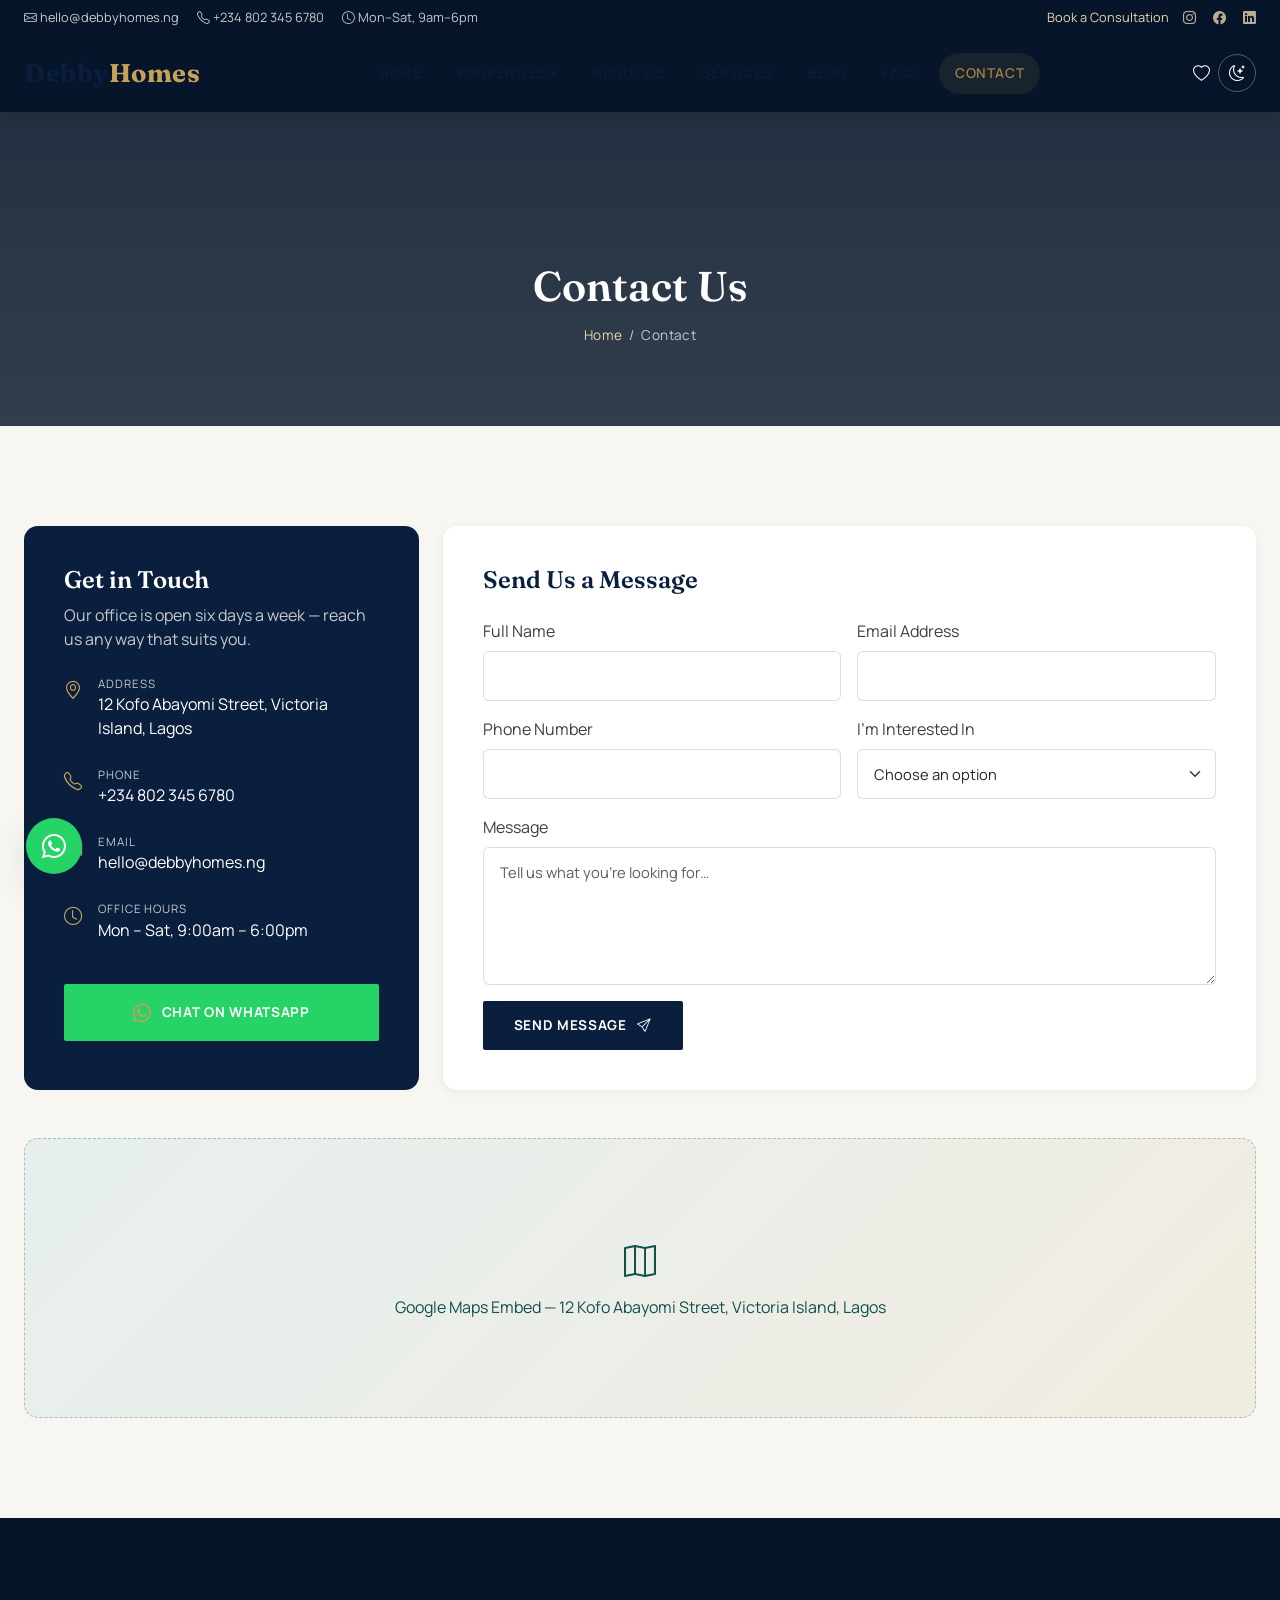
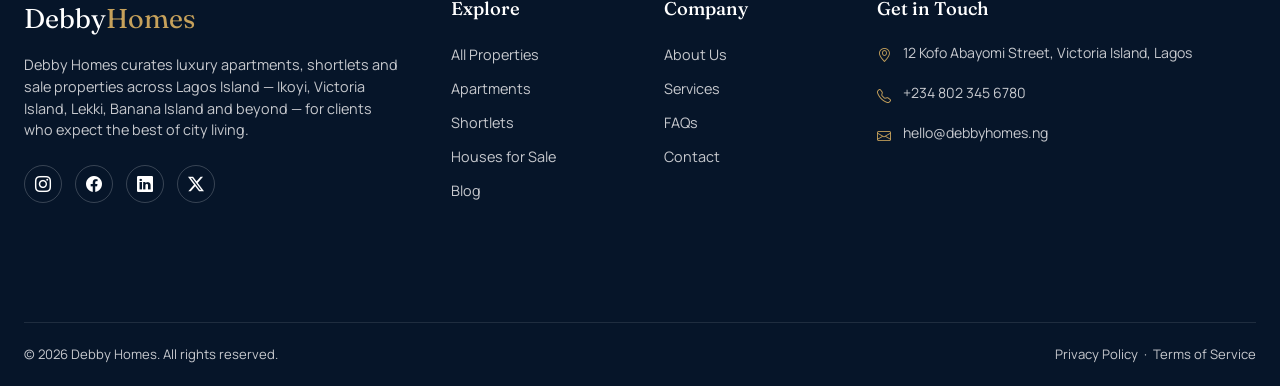
<file: contact.html>
<!DOCTYPE html>
<html lang="en">
<head>
<meta charset="UTF-8">
<meta name="viewport" content="width=device-width, initial-scale=1.0">
<title>Contact | Debby Homes — Luxury Real Estate on Lagos Island</title>
<meta name="description" content="Get in touch with Debby Homes — call, email, WhatsApp or send us a message.">
<meta name="theme-color" content="#0A1F3D">
<link rel="icon" href="data:image/svg+xml,<svg xmlns=%22http://www.w3.org/2000/svg%22 viewBox=%220 0 100 100%22><text y=%22.9em%22 font-size=%2290%22>🏛️</text></svg>">
<!-- Fonts -->
<link rel="preconnect" href="https://fonts.googleapis.com">
<link rel="preconnect" href="https://fonts.gstatic.com" crossorigin>
<link href="https://fonts.googleapis.com/css2?family=Fraunces:ital,wght@0,500;0,600;0,700;1,500&family=Manrope:wght@400;500;600;700;800&display=swap" rel="stylesheet">
<!-- Bootstrap 5 -->
<link href="https://cdn.jsdelivr.net/npm/bootstrap@5.3.3/dist/css/bootstrap.min.css" rel="stylesheet">
<!-- Icons -->
<link rel="stylesheet" href="https://cdn.jsdelivr.net/npm/bootstrap-icons@1.11.3/font/bootstrap-icons.css">
<!-- Site styles -->
<link rel="stylesheet" href="css/style.css">
</head>
<body class="inner-page">

<!-- Loading animation -->
<div id="loader">
  <div class="loader-mark">Debby<span>Homes</span></div>
  <div class="loader-bar"></div>
</div>

<!-- ===================== HEADER ===================== -->
<header>
  <div class="topbar d-none d-md-block">
    <div class="container-xl">
      <div class="topbar-links">
        <span><i class="bi bi-envelope"></i> hello@debbyhomes.ng</span>
        <span><i class="bi bi-telephone"></i> +234 802 345 6780</span>
        <span><i class="bi bi-clock"></i> Mon–Sat, 9am–6pm</span>
      </div>
      <div class="d-flex align-items-center">
        <a href="contact.html">Book a Consultation</a>
        <span class="topbar-social">
          <a href="#" aria-label="Instagram"><i class="bi bi-instagram"></i></a>
          <a href="#" aria-label="Facebook"><i class="bi bi-facebook"></i></a>
          <a href="#" aria-label="LinkedIn"><i class="bi bi-linkedin"></i></a>
        </span>
      </div>
    </div>
  </div>
  <div class="site-header">
    <nav class="navbar navbar-expand-lg">
      <div class="container-xl">
        <a class="navbar-brand" href="index.html">Debby<span>Homes</span></a>
        <button class="navbar-toggler" type="button" data-bs-toggle="collapse" data-bs-target="#mainNav" aria-controls="mainNav" aria-label="Toggle navigation">
          <i class="bi bi-list"></i>
        </button>
        <div class="collapse navbar-collapse" id="mainNav">
          <ul class="navbar-nav mx-auto align-items-lg-center gap-lg-1">
            <li class="nav-item"><a class="nav-link " href="index.html">Home</a></li>

            <li class="nav-item dropdown">
              <a class="nav-link dropdown-toggle " href="properties.html" role="button" data-bs-toggle="dropdown" aria-expanded="false">Properties</a>
              <ul class="dropdown-menu">
                <li><a class="dropdown-item" href="properties.html">All Properties</a></li>
<li><a class="dropdown-item" href="apartments.html">Apartments</a></li>
<li><a class="dropdown-item" href="shortlets.html">Shortlets</a></li>
<li><a class="dropdown-item" href="houses.html">Houses for Sale</a></li>
              </ul>
            </li>
<li class="nav-item"><a class="nav-link " href="about.html">About Us</a></li>
<li class="nav-item"><a class="nav-link " href="services.html">Services</a></li>
<li class="nav-item"><a class="nav-link " href="blog.html">Blog</a></li>
<li class="nav-item"><a class="nav-link " href="faq.html">FAQs</a></li>
<li class="nav-item"><a class="nav-link active" href="contact.html">Contact</a></li>
          </ul>
          <div class="d-flex align-items-center">
            <a href="properties.html?wishlist=1" class="nav-icon-btn" aria-label="View saved properties">
              <i class="bi bi-heart"></i>
              <span class="badge-count wishlist-badge" style="display:none;">0</span>
            </a>
            <button class="theme-toggle" aria-label="Toggle dark mode"><i class="bi bi-moon-stars"></i></button>
          </div>
        </div>
      </div>
    </nav>
  </div>
</header>

<section class="page-banner">
  <div class="container-xl">
    <h1>Contact Us</h1>
    <div class="breadcrumb-row"><a href="index.html">Home</a> &nbsp;/&nbsp; Contact</div>
  </div>
</section>

<section class="section">
  <div class="container-xl">
    <div class="row g-4">
      <div class="col-lg-4">
        <div class="contact-info-card reveal">
          <h4 style="color:#fff;">Get in Touch</h4>
          <p style="color:var(--gray-light)">Our office is open six days a week — reach us any way that suits you.</p>
          <ul class="list-unstyled mt-4">
            <li><i class="bi bi-geo-alt"></i><div><div class="lbl">Address</div><div>12 Kofo Abayomi Street, Victoria Island, Lagos</div></div></li>
            <li><i class="bi bi-telephone"></i><div><div class="lbl">Phone</div><div>+234 802 345 6780</div></div></li>
            <li><i class="bi bi-envelope"></i><div><div class="lbl">Email</div><div>hello@debbyhomes.ng</div></div></li>
            <li><i class="bi bi-clock"></i><div><div class="lbl">Office Hours</div><div>Mon – Sat, 9:00am – 6:00pm</div></div></li>
          </ul>
          <a href="https://wa.me/2348023456780" target="_blank" rel="noopener" class="btn btn-wa btn-block mt-3"><i class="bi bi-whatsapp"></i> Chat on WhatsApp</a>
        </div>
      </div>
      <div class="col-lg-8">
        <div class="form-floating-box reveal">
          <h4 class="mb-4">Send Us a Message</h4>
          <div id="contactSuccess" class="alert alert-success d-none" role="alert"><i class="bi bi-check-circle"></i> Thank you — your message has been received. A Debby Homes agent will respond shortly.</div>
          <form id="contactForm" class="row g-3 needs-validation" novalidate>
            <div class="col-md-6">
              <label class="form-label">Full Name</label>
              <input type="text" class="form-control" required>
              <div class="invalid-feedback">Please enter your name.</div>
            </div>
            <div class="col-md-6">
              <label class="form-label">Email Address</label>
              <input type="email" class="form-control" required>
              <div class="invalid-feedback">Please enter a valid email.</div>
            </div>
            <div class="col-md-6">
              <label class="form-label">Phone Number</label>
              <input type="tel" class="form-control" required>
              <div class="invalid-feedback">Please enter your phone number.</div>
            </div>
            <div class="col-md-6">
              <label class="form-label">I'm Interested In</label>
              <select class="form-select" required>
                <option value="" selected disabled>Choose an option</option>
                <option>Buying a Property</option>
                <option>Renting an Apartment</option>
                <option>Booking a Shortlet</option>
                <option>Property Management</option>
                <option>Selling My Property</option>
                <option>Other Enquiry</option>
              </select>
              <div class="invalid-feedback">Please select an option.</div>
            </div>
            <div class="col-12">
              <label class="form-label">Message</label>
              <textarea class="form-control" rows="5" required placeholder="Tell us what you're looking for…"></textarea>
              <div class="invalid-feedback">Please enter a message.</div>
            </div>
            <div class="col-12">
              <button type="submit" class="btn btn-navy">Send Message <i class="bi bi-send"></i></button>
            </div>
          </form>
        </div>
      </div>
    </div>

    <div class="mt-5 reveal">
      <div class="map-placeholder">
        <i class="bi bi-map" style="font-size:2rem"></i>
        <span>Google Maps Embed — 12 Kofo Abayomi Street, Victoria Island, Lagos</span>
      </div>
    </div>
  </div>
</section>

<!-- ===================== FOOTER ===================== -->
<footer class="site-footer">
  <div class="container-xl">
    <div class="row g-5 pb-5">
      <div class="col-lg-4">
        <div class="fbrand mb-3">Debby<span>Homes</span></div>
        <p>Debby Homes curates luxury apartments, shortlets and sale properties across Lagos Island — Ikoyi, Victoria Island, Lekki, Banana Island and beyond — for clients who expect the best of city living.</p>
        <div class="footer-social mt-4">
          <a href="#" aria-label="Instagram"><i class="bi bi-instagram"></i></a>
          <a href="#" aria-label="Facebook"><i class="bi bi-facebook"></i></a>
          <a href="#" aria-label="LinkedIn"><i class="bi bi-linkedin"></i></a>
          <a href="#" aria-label="X"><i class="bi bi-twitter-x"></i></a>
        </div>
      </div>
      <div class="col-lg-2 col-md-4 col-6">
        <h5>Explore</h5>
        <ul class="footer-links list-unstyled">
          <li><a href="properties.html">All Properties</a></li>
          <li><a href="apartments.html">Apartments</a></li>
          <li><a href="shortlets.html">Shortlets</a></li>
          <li><a href="houses.html">Houses for Sale</a></li>
          <li><a href="blog.html">Blog</a></li>
        </ul>
      </div>
      <div class="col-lg-2 col-md-4 col-6">
        <h5>Company</h5>
        <ul class="footer-links list-unstyled">
          <li><a href="about.html">About Us</a></li>
          <li><a href="services.html">Services</a></li>
          <li><a href="faq.html">FAQs</a></li>
          <li><a href="contact.html">Contact</a></li>
        </ul>
      </div>
      <div class="col-lg-4 col-md-4">
        <h5>Get in Touch</h5>
        <ul class="footer-contact list-unstyled">
          <li><i class="bi bi-geo-alt"></i> <span>12 Kofo Abayomi Street, Victoria Island, Lagos</span></li>
          <li><i class="bi bi-telephone"></i> <span>+234 802 345 6780</span></li>
          <li><i class="bi bi-envelope"></i> <span>hello@debbyhomes.ng</span></li>
        </ul>
      </div>
    </div>
    <div class="footer-bottom">
      <span>&copy; <span id="year"></span> Debby Homes. All rights reserved.</span>
      <span><a href="#">Privacy Policy</a> &nbsp;·&nbsp; <a href="#">Terms of Service</a></span>
    </div>
  </div>
</footer>

<a href="https://wa.me/2348023456780" class="whatsapp-float" target="_blank" rel="noopener" aria-label="Chat on WhatsApp"><i class="bi bi-whatsapp"></i></a>
<button id="backToTop" aria-label="Back to top"><i class="bi bi-arrow-up"></i></button>

<script src="https://cdn.jsdelivr.net/npm/bootstrap@5.3.3/dist/js/bootstrap.bundle.min.js"></script>
<script src="js/data.js"></script>
<script src="js/main.js"></script>
<script>document.getElementById('year').textContent = new Date().getFullYear();</script>
</body>
</html>
</file>
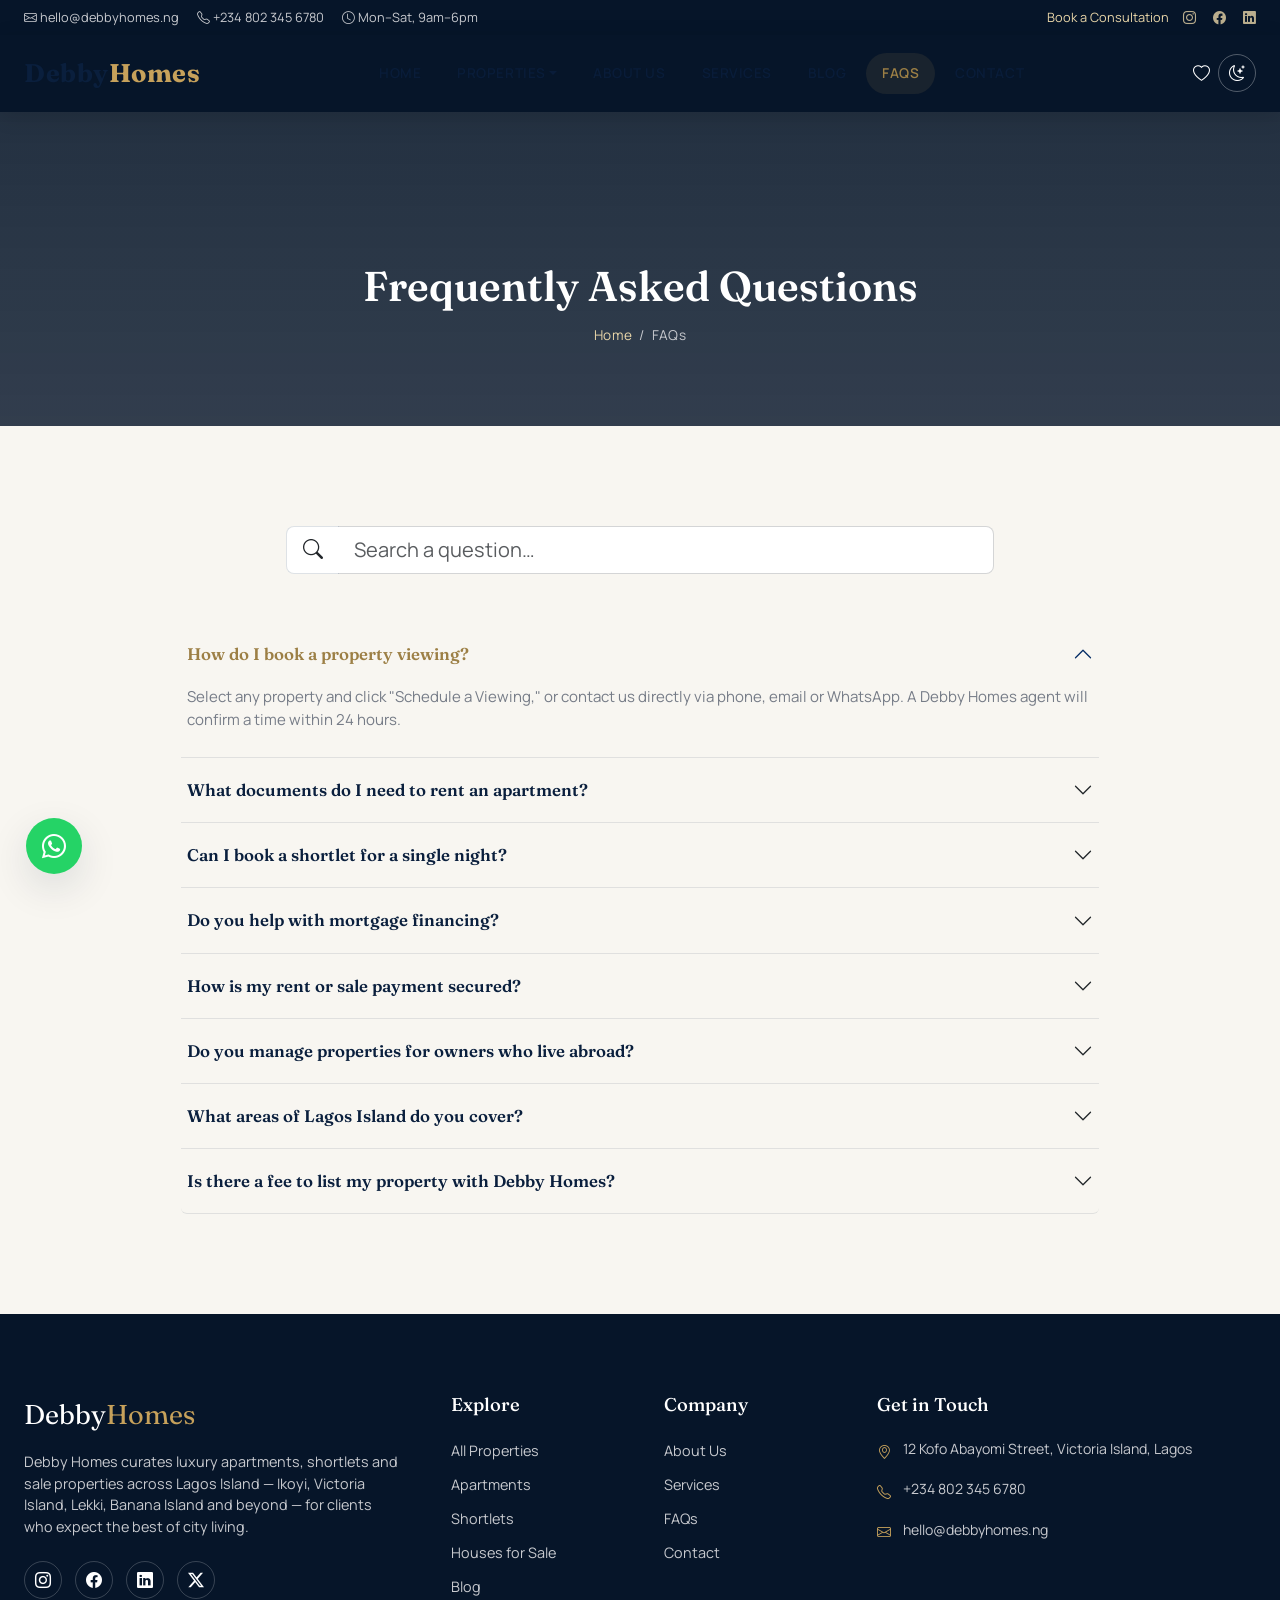
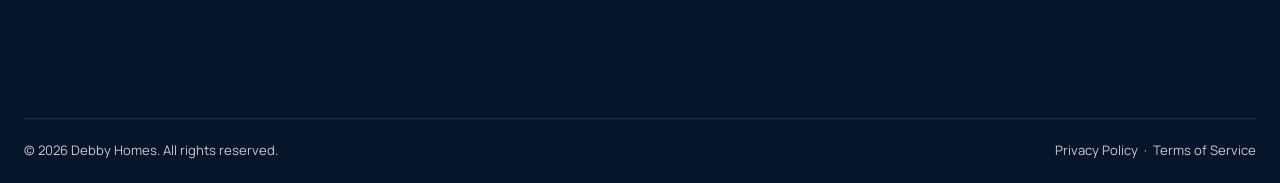
<file: faq.html>
<!DOCTYPE html>
<html lang="en">
<head>
<meta charset="UTF-8">
<meta name="viewport" content="width=device-width, initial-scale=1.0">
<title>FAQs | Debby Homes — Luxury Real Estate on Lagos Island</title>
<meta name="description" content="Answers to common questions about buying, renting and booking shortlets with Debby Homes.">
<meta name="theme-color" content="#0A1F3D">
<link rel="icon" href="data:image/svg+xml,<svg xmlns=%22http://www.w3.org/2000/svg%22 viewBox=%220 0 100 100%22><text y=%22.9em%22 font-size=%2290%22>🏛️</text></svg>">
<!-- Fonts -->
<link rel="preconnect" href="https://fonts.googleapis.com">
<link rel="preconnect" href="https://fonts.gstatic.com" crossorigin>
<link href="https://fonts.googleapis.com/css2?family=Fraunces:ital,wght@0,500;0,600;0,700;1,500&family=Manrope:wght@400;500;600;700;800&display=swap" rel="stylesheet">
<!-- Bootstrap 5 -->
<link href="https://cdn.jsdelivr.net/npm/bootstrap@5.3.3/dist/css/bootstrap.min.css" rel="stylesheet">
<!-- Icons -->
<link rel="stylesheet" href="https://cdn.jsdelivr.net/npm/bootstrap-icons@1.11.3/font/bootstrap-icons.css">
<!-- Site styles -->
<link rel="stylesheet" href="css/style.css">
</head>
<body class="inner-page">

<!-- Loading animation -->
<div id="loader">
  <div class="loader-mark">Debby<span>Homes</span></div>
  <div class="loader-bar"></div>
</div>

<!-- ===================== HEADER ===================== -->
<header>
  <div class="topbar d-none d-md-block">
    <div class="container-xl">
      <div class="topbar-links">
        <span><i class="bi bi-envelope"></i> hello@debbyhomes.ng</span>
        <span><i class="bi bi-telephone"></i> +234 802 345 6780</span>
        <span><i class="bi bi-clock"></i> Mon–Sat, 9am–6pm</span>
      </div>
      <div class="d-flex align-items-center">
        <a href="contact.html">Book a Consultation</a>
        <span class="topbar-social">
          <a href="#" aria-label="Instagram"><i class="bi bi-instagram"></i></a>
          <a href="#" aria-label="Facebook"><i class="bi bi-facebook"></i></a>
          <a href="#" aria-label="LinkedIn"><i class="bi bi-linkedin"></i></a>
        </span>
      </div>
    </div>
  </div>
  <div class="site-header">
    <nav class="navbar navbar-expand-lg">
      <div class="container-xl">
        <a class="navbar-brand" href="index.html">Debby<span>Homes</span></a>
        <button class="navbar-toggler" type="button" data-bs-toggle="collapse" data-bs-target="#mainNav" aria-controls="mainNav" aria-label="Toggle navigation">
          <i class="bi bi-list"></i>
        </button>
        <div class="collapse navbar-collapse" id="mainNav">
          <ul class="navbar-nav mx-auto align-items-lg-center gap-lg-1">
            <li class="nav-item"><a class="nav-link " href="index.html">Home</a></li>

            <li class="nav-item dropdown">
              <a class="nav-link dropdown-toggle " href="properties.html" role="button" data-bs-toggle="dropdown" aria-expanded="false">Properties</a>
              <ul class="dropdown-menu">
                <li><a class="dropdown-item" href="properties.html">All Properties</a></li>
<li><a class="dropdown-item" href="apartments.html">Apartments</a></li>
<li><a class="dropdown-item" href="shortlets.html">Shortlets</a></li>
<li><a class="dropdown-item" href="houses.html">Houses for Sale</a></li>
              </ul>
            </li>
<li class="nav-item"><a class="nav-link " href="about.html">About Us</a></li>
<li class="nav-item"><a class="nav-link " href="services.html">Services</a></li>
<li class="nav-item"><a class="nav-link " href="blog.html">Blog</a></li>
<li class="nav-item"><a class="nav-link active" href="faq.html">FAQs</a></li>
<li class="nav-item"><a class="nav-link " href="contact.html">Contact</a></li>
          </ul>
          <div class="d-flex align-items-center">
            <a href="properties.html?wishlist=1" class="nav-icon-btn" aria-label="View saved properties">
              <i class="bi bi-heart"></i>
              <span class="badge-count wishlist-badge" style="display:none;">0</span>
            </a>
            <button class="theme-toggle" aria-label="Toggle dark mode"><i class="bi bi-moon-stars"></i></button>
          </div>
        </div>
      </div>
    </nav>
  </div>
</header>

<section class="page-banner">
  <div class="container-xl">
    <h1>Frequently Asked Questions</h1>
    <div class="breadcrumb-row"><a href="index.html">Home</a> &nbsp;/&nbsp; FAQs</div>
  </div>
</section>

<section class="section">
  <div class="container-xl">
    <div class="row justify-content-center mb-5">
      <div class="col-lg-7">
        <div class="input-group input-group-lg">
          <span class="input-group-text bg-white border-end-0"><i class="bi bi-search"></i></span>
          <input type="text" id="faqSearch" class="form-control border-start-0" placeholder="Search a question…">
        </div>
      </div>
    </div>
    <div class="row justify-content-center">
      <div class="col-lg-9">
        <div class="accordion" id="faqAccordion">

          <div class="accordion-item">
            <h2 class="accordion-header"><button class="accordion-button" type="button" data-bs-toggle="collapse" data-bs-target="#faq1">How do I book a property viewing?</button></h2>
            <div id="faq1" class="accordion-collapse collapse show" data-bs-parent="#faqAccordion"><div class="accordion-body">Select any property and click "Schedule a Viewing," or contact us directly via phone, email or WhatsApp. A Debby Homes agent will confirm a time within 24 hours.</div></div>
          </div>

          <div class="accordion-item">
            <h2 class="accordion-header"><button class="accordion-button collapsed" type="button" data-bs-toggle="collapse" data-bs-target="#faq2">What documents do I need to rent an apartment?</button></h2>
            <div id="faq2" class="accordion-collapse collapse" data-bs-parent="#faqAccordion"><div class="accordion-body">Valid means of ID, proof of income or employment, and two references. Our leasing team will guide you through the tenancy agreement and any guarantor requirements.</div></div>
          </div>

          <div class="accordion-item">
            <h2 class="accordion-header"><button class="accordion-button collapsed" type="button" data-bs-toggle="collapse" data-bs-target="#faq3">Can I book a shortlet for a single night?</button></h2>
            <div id="faq3" class="accordion-collapse collapse" data-bs-parent="#faqAccordion"><div class="accordion-body">Yes — our shortlets support daily, weekly and monthly bookings. Rates and minimum stays vary by property and are shown on each listing.</div></div>
          </div>

          <div class="accordion-item">
            <h2 class="accordion-header"><button class="accordion-button collapsed" type="button" data-bs-toggle="collapse" data-bs-target="#faq4">Do you help with mortgage financing?</button></h2>
            <div id="faq4" class="accordion-collapse collapse" data-bs-parent="#faqAccordion"><div class="accordion-body">We don't issue mortgages directly, but we work with partner banks and offer an in-browser mortgage estimator on every for-sale listing to help you plan.</div></div>
          </div>

          <div class="accordion-item">
            <h2 class="accordion-header"><button class="accordion-button collapsed" type="button" data-bs-toggle="collapse" data-bs-target="#faq5">How is my rent or sale payment secured?</button></h2>
            <div id="faq5" class="accordion-collapse collapse" data-bs-parent="#faqAccordion"><div class="accordion-body">All payments are processed through escrow-backed channels with full documentation, and every title is verified before funds change hands.</div></div>
          </div>

          <div class="accordion-item">
            <h2 class="accordion-header"><button class="accordion-button collapsed" type="button" data-bs-toggle="collapse" data-bs-target="#faq6">Do you manage properties for owners who live abroad?</button></h2>
            <div id="faq6" class="accordion-collapse collapse" data-bs-parent="#faqAccordion"><div class="accordion-body">Yes, a significant share of our management portfolio belongs to diaspora owners. We handle tenants, maintenance and reporting so you don't have to be on the ground.</div></div>
          </div>

          <div class="accordion-item">
            <h2 class="accordion-header"><button class="accordion-button collapsed" type="button" data-bs-toggle="collapse" data-bs-target="#faq7">What areas of Lagos Island do you cover?</button></h2>
            <div id="faq7" class="accordion-collapse collapse" data-bs-parent="#faqAccordion"><div class="accordion-body">Ikoyi, Victoria Island, Lekki Phase 1, Banana Island, Oniru, Chevron, Ajah and Ikate — we intentionally stay focused on these eight neighbourhoods.</div></div>
          </div>

          <div class="accordion-item">
            <h2 class="accordion-header"><button class="accordion-button collapsed" type="button" data-bs-toggle="collapse" data-bs-target="#faq8">Is there a fee to list my property with Debby Homes?</button></h2>
            <div id="faq8" class="accordion-collapse collapse" data-bs-parent="#faqAccordion"><div class="accordion-body">Listing is free — we work on a commission basis, only earning a fee once your property sells, lets or is booked.</div></div>
          </div>

        </div>
      </div>
    </div>
  </div>
</section>

<!-- ===================== FOOTER ===================== -->
<footer class="site-footer">
  <div class="container-xl">
    <div class="row g-5 pb-5">
      <div class="col-lg-4">
        <div class="fbrand mb-3">Debby<span>Homes</span></div>
        <p>Debby Homes curates luxury apartments, shortlets and sale properties across Lagos Island — Ikoyi, Victoria Island, Lekki, Banana Island and beyond — for clients who expect the best of city living.</p>
        <div class="footer-social mt-4">
          <a href="#" aria-label="Instagram"><i class="bi bi-instagram"></i></a>
          <a href="#" aria-label="Facebook"><i class="bi bi-facebook"></i></a>
          <a href="#" aria-label="LinkedIn"><i class="bi bi-linkedin"></i></a>
          <a href="#" aria-label="X"><i class="bi bi-twitter-x"></i></a>
        </div>
      </div>
      <div class="col-lg-2 col-md-4 col-6">
        <h5>Explore</h5>
        <ul class="footer-links list-unstyled">
          <li><a href="properties.html">All Properties</a></li>
          <li><a href="apartments.html">Apartments</a></li>
          <li><a href="shortlets.html">Shortlets</a></li>
          <li><a href="houses.html">Houses for Sale</a></li>
          <li><a href="blog.html">Blog</a></li>
        </ul>
      </div>
      <div class="col-lg-2 col-md-4 col-6">
        <h5>Company</h5>
        <ul class="footer-links list-unstyled">
          <li><a href="about.html">About Us</a></li>
          <li><a href="services.html">Services</a></li>
          <li><a href="faq.html">FAQs</a></li>
          <li><a href="contact.html">Contact</a></li>
        </ul>
      </div>
      <div class="col-lg-4 col-md-4">
        <h5>Get in Touch</h5>
        <ul class="footer-contact list-unstyled">
          <li><i class="bi bi-geo-alt"></i> <span>12 Kofo Abayomi Street, Victoria Island, Lagos</span></li>
          <li><i class="bi bi-telephone"></i> <span>+234 802 345 6780</span></li>
          <li><i class="bi bi-envelope"></i> <span>hello@debbyhomes.ng</span></li>
        </ul>
      </div>
    </div>
    <div class="footer-bottom">
      <span>&copy; <span id="year"></span> Debby Homes. All rights reserved.</span>
      <span><a href="#">Privacy Policy</a> &nbsp;·&nbsp; <a href="#">Terms of Service</a></span>
    </div>
  </div>
</footer>

<a href="https://wa.me/2348023456780" class="whatsapp-float" target="_blank" rel="noopener" aria-label="Chat on WhatsApp"><i class="bi bi-whatsapp"></i></a>
<button id="backToTop" aria-label="Back to top"><i class="bi bi-arrow-up"></i></button>

<script src="https://cdn.jsdelivr.net/npm/bootstrap@5.3.3/dist/js/bootstrap.bundle.min.js"></script>
<script src="js/data.js"></script>
<script src="js/main.js"></script>
<script>document.getElementById('year').textContent = new Date().getFullYear();</script>
</body>
</html>
</file>
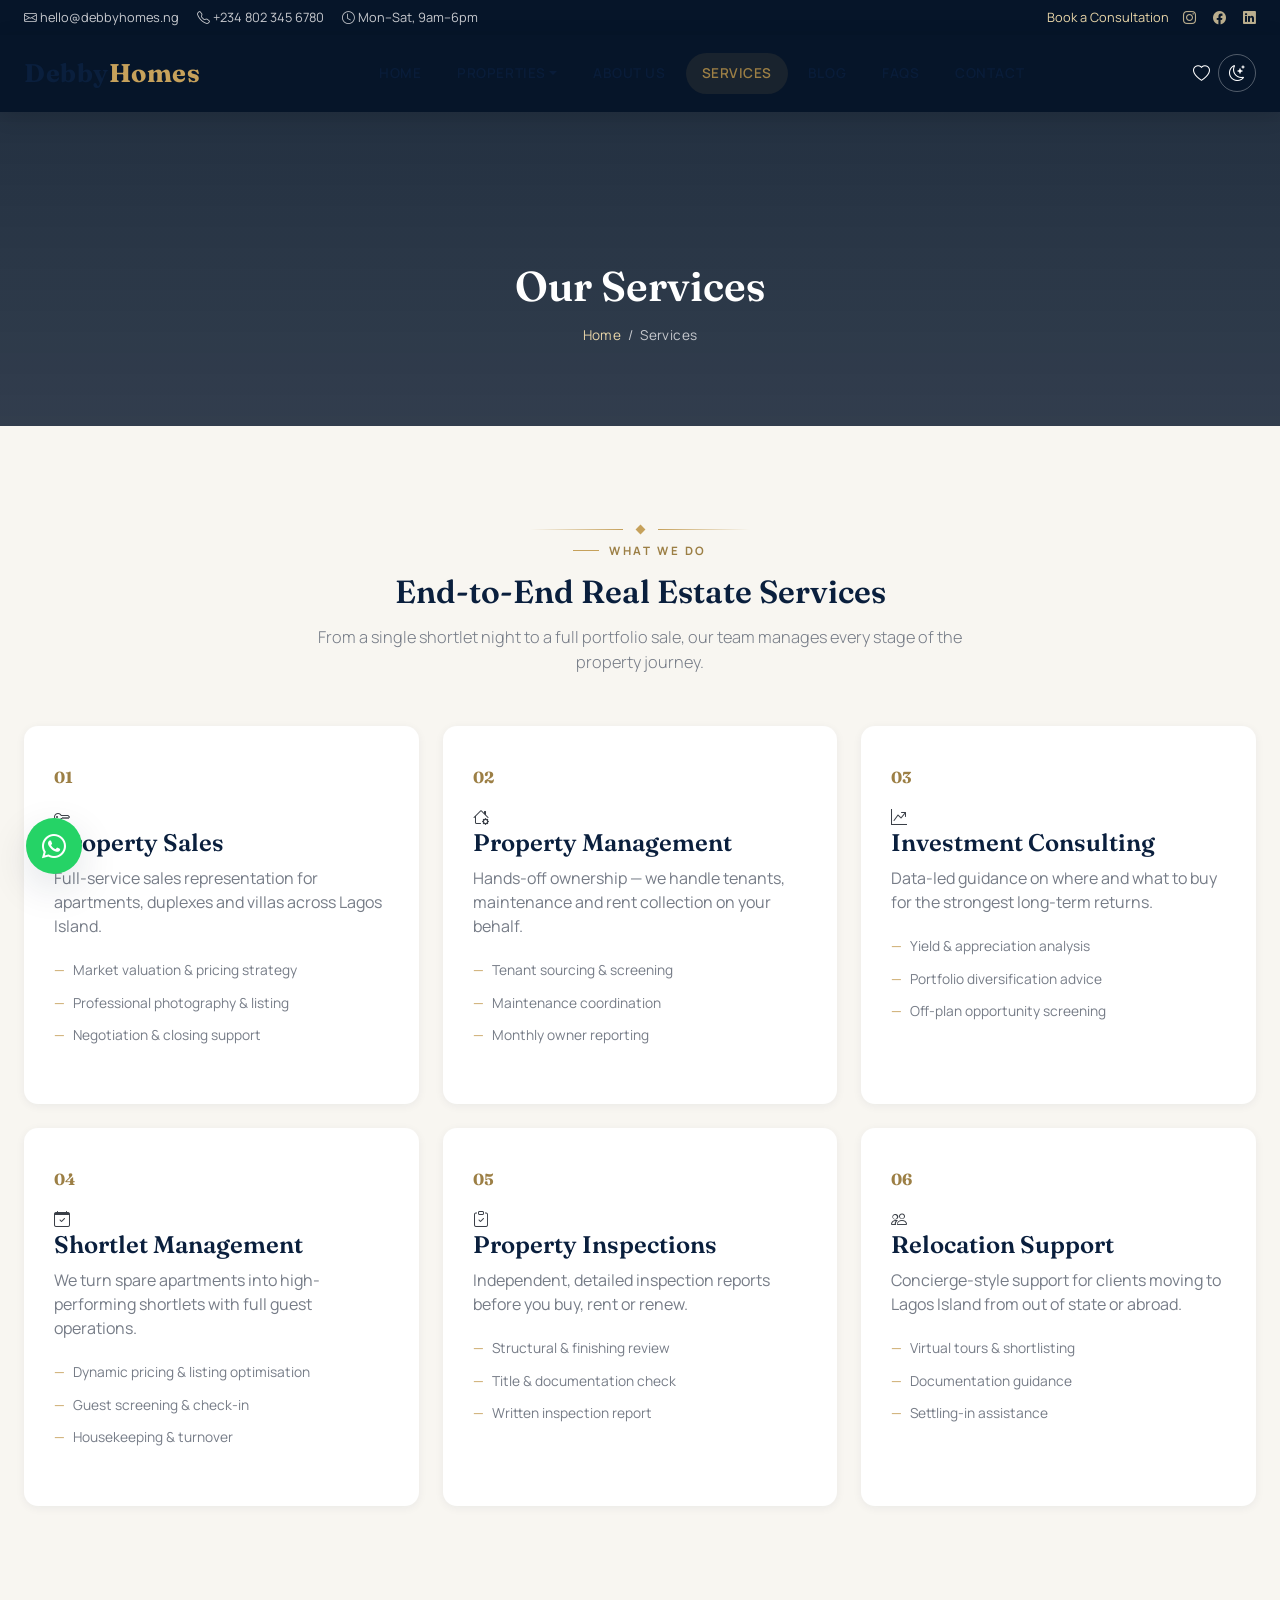
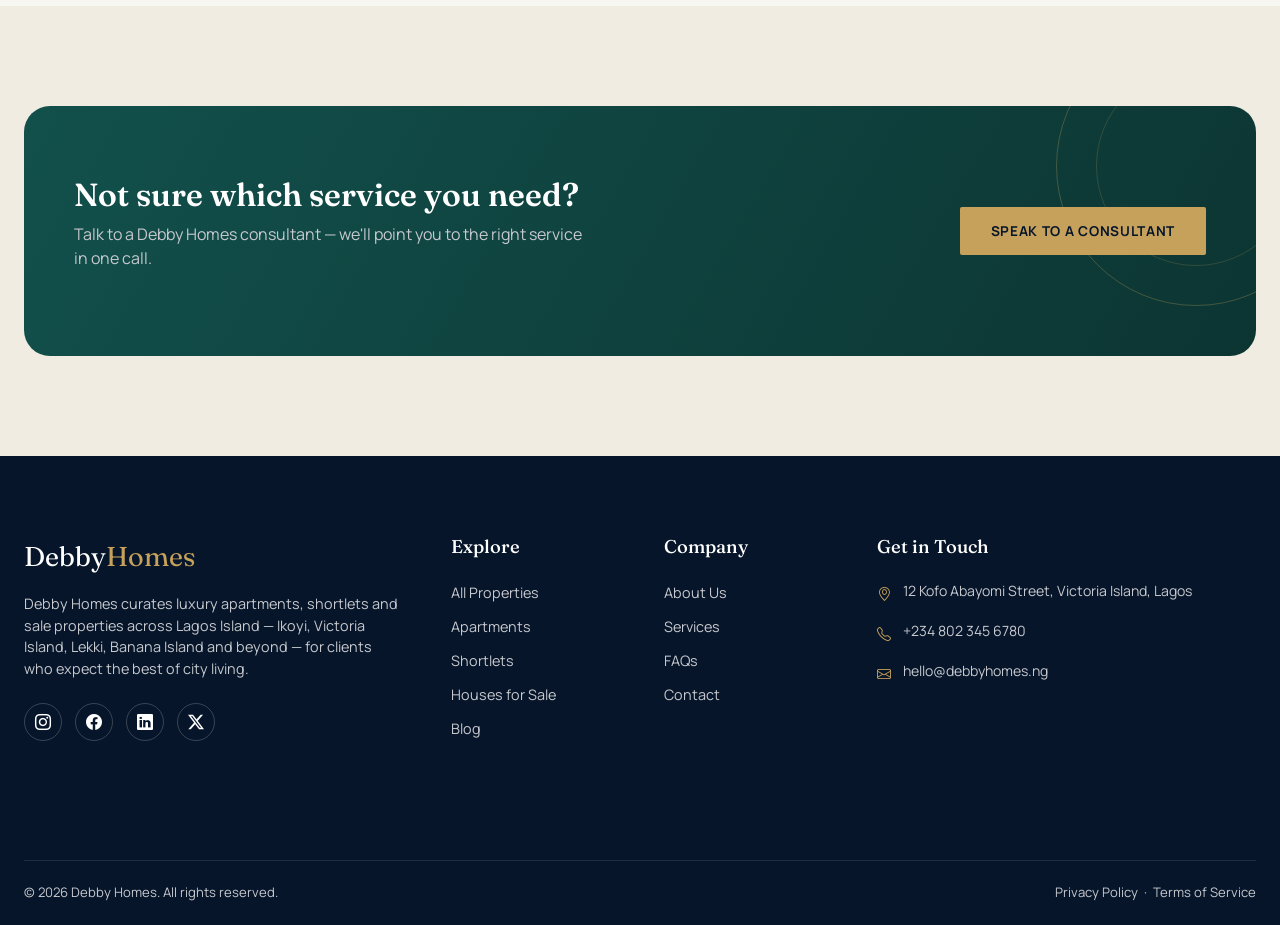
<file: services.html>
<!DOCTYPE html>
<html lang="en">
<head>
<meta charset="UTF-8">
<meta name="viewport" content="width=device-width, initial-scale=1.0">
<title>Services | Debby Homes — Luxury Real Estate on Lagos Island</title>
<meta name="description" content="Property sales, management, investment consulting, shortlet management and inspections.">
<meta name="theme-color" content="#0A1F3D">
<link rel="icon" href="data:image/svg+xml,<svg xmlns=%22http://www.w3.org/2000/svg%22 viewBox=%220 0 100 100%22><text y=%22.9em%22 font-size=%2290%22>🏛️</text></svg>">
<!-- Fonts -->
<link rel="preconnect" href="https://fonts.googleapis.com">
<link rel="preconnect" href="https://fonts.gstatic.com" crossorigin>
<link href="https://fonts.googleapis.com/css2?family=Fraunces:ital,wght@0,500;0,600;0,700;1,500&family=Manrope:wght@400;500;600;700;800&display=swap" rel="stylesheet">
<!-- Bootstrap 5 -->
<link href="https://cdn.jsdelivr.net/npm/bootstrap@5.3.3/dist/css/bootstrap.min.css" rel="stylesheet">
<!-- Icons -->
<link rel="stylesheet" href="https://cdn.jsdelivr.net/npm/bootstrap-icons@1.11.3/font/bootstrap-icons.css">
<!-- Site styles -->
<link rel="stylesheet" href="css/style.css">
</head>
<body class="inner-page">

<!-- Loading animation -->
<div id="loader">
  <div class="loader-mark">Debby<span>Homes</span></div>
  <div class="loader-bar"></div>
</div>

<!-- ===================== HEADER ===================== -->
<header>
  <div class="topbar d-none d-md-block">
    <div class="container-xl">
      <div class="topbar-links">
        <span><i class="bi bi-envelope"></i> hello@debbyhomes.ng</span>
        <span><i class="bi bi-telephone"></i> +234 802 345 6780</span>
        <span><i class="bi bi-clock"></i> Mon–Sat, 9am–6pm</span>
      </div>
      <div class="d-flex align-items-center">
        <a href="contact.html">Book a Consultation</a>
        <span class="topbar-social">
          <a href="#" aria-label="Instagram"><i class="bi bi-instagram"></i></a>
          <a href="#" aria-label="Facebook"><i class="bi bi-facebook"></i></a>
          <a href="#" aria-label="LinkedIn"><i class="bi bi-linkedin"></i></a>
        </span>
      </div>
    </div>
  </div>
  <div class="site-header">
    <nav class="navbar navbar-expand-lg">
      <div class="container-xl">
        <a class="navbar-brand" href="index.html">Debby<span>Homes</span></a>
        <button class="navbar-toggler" type="button" data-bs-toggle="collapse" data-bs-target="#mainNav" aria-controls="mainNav" aria-label="Toggle navigation">
          <i class="bi bi-list"></i>
        </button>
        <div class="collapse navbar-collapse" id="mainNav">
          <ul class="navbar-nav mx-auto align-items-lg-center gap-lg-1">
            <li class="nav-item"><a class="nav-link " href="index.html">Home</a></li>

            <li class="nav-item dropdown">
              <a class="nav-link dropdown-toggle " href="properties.html" role="button" data-bs-toggle="dropdown" aria-expanded="false">Properties</a>
              <ul class="dropdown-menu">
                <li><a class="dropdown-item" href="properties.html">All Properties</a></li>
<li><a class="dropdown-item" href="apartments.html">Apartments</a></li>
<li><a class="dropdown-item" href="shortlets.html">Shortlets</a></li>
<li><a class="dropdown-item" href="houses.html">Houses for Sale</a></li>
              </ul>
            </li>
<li class="nav-item"><a class="nav-link " href="about.html">About Us</a></li>
<li class="nav-item"><a class="nav-link active" href="services.html">Services</a></li>
<li class="nav-item"><a class="nav-link " href="blog.html">Blog</a></li>
<li class="nav-item"><a class="nav-link " href="faq.html">FAQs</a></li>
<li class="nav-item"><a class="nav-link " href="contact.html">Contact</a></li>
          </ul>
          <div class="d-flex align-items-center">
            <a href="properties.html?wishlist=1" class="nav-icon-btn" aria-label="View saved properties">
              <i class="bi bi-heart"></i>
              <span class="badge-count wishlist-badge" style="display:none;">0</span>
            </a>
            <button class="theme-toggle" aria-label="Toggle dark mode"><i class="bi bi-moon-stars"></i></button>
          </div>
        </div>
      </div>
    </nav>
  </div>
</header>

<section class="page-banner">
  <div class="container-xl">
    <h1>Our Services</h1>
    <div class="breadcrumb-row"><a href="index.html">Home</a> &nbsp;/&nbsp; Services</div>
  </div>
</section>

<section class="section">
  <div class="container-xl">
    <div class="section-head reveal">
      <div class="horizon-rule"><i></i></div>
      <div class="eyebrow" style="justify-content:center">What We Do</div>
      <h2>End-to-End Real Estate Services</h2>
      <p class="lead">From a single shortlet night to a full portfolio sale, our team manages every stage of the property journey.</p>
    </div>
    <div class="row g-4">
      <div class="col-lg-4 col-md-6 reveal">
        <div class="service-card">
          <div class="num">01</div>
          <div class="fi-icon vc-icon"><i class="bi bi-key"></i></div>
          <h4>Property Sales</h4>
          <p style="color:var(--gray)">Full-service sales representation for apartments, duplexes and villas across Lagos Island.</p>
          <ul><li>Market valuation &amp; pricing strategy</li><li>Professional photography &amp; listing</li><li>Negotiation &amp; closing support</li></ul>
        </div>
      </div>
      <div class="col-lg-4 col-md-6 reveal">
        <div class="service-card">
          <div class="num">02</div>
          <div class="fi-icon vc-icon"><i class="bi bi-house-gear"></i></div>
          <h4>Property Management</h4>
          <p style="color:var(--gray)">Hands-off ownership — we handle tenants, maintenance and rent collection on your behalf.</p>
          <ul><li>Tenant sourcing &amp; screening</li><li>Maintenance coordination</li><li>Monthly owner reporting</li></ul>
        </div>
      </div>
      <div class="col-lg-4 col-md-6 reveal">
        <div class="service-card">
          <div class="num">03</div>
          <div class="fi-icon vc-icon"><i class="bi bi-graph-up-arrow"></i></div>
          <h4>Investment Consulting</h4>
          <p style="color:var(--gray)">Data-led guidance on where and what to buy for the strongest long-term returns.</p>
          <ul><li>Yield &amp; appreciation analysis</li><li>Portfolio diversification advice</li><li>Off-plan opportunity screening</li></ul>
        </div>
      </div>
      <div class="col-lg-4 col-md-6 reveal">
        <div class="service-card">
          <div class="num">04</div>
          <div class="fi-icon vc-icon"><i class="bi bi-calendar-check"></i></div>
          <h4>Shortlet Management</h4>
          <p style="color:var(--gray)">We turn spare apartments into high-performing shortlets with full guest operations.</p>
          <ul><li>Dynamic pricing &amp; listing optimisation</li><li>Guest screening &amp; check-in</li><li>Housekeeping &amp; turnover</li></ul>
        </div>
      </div>
      <div class="col-lg-4 col-md-6 reveal">
        <div class="service-card">
          <div class="num">05</div>
          <div class="fi-icon vc-icon"><i class="bi bi-clipboard-check"></i></div>
          <h4>Property Inspections</h4>
          <p style="color:var(--gray)">Independent, detailed inspection reports before you buy, rent or renew.</p>
          <ul><li>Structural &amp; finishing review</li><li>Title &amp; documentation check</li><li>Written inspection report</li></ul>
        </div>
      </div>
      <div class="col-lg-4 col-md-6 reveal">
        <div class="service-card">
          <div class="num">06</div>
          <div class="fi-icon vc-icon"><i class="bi bi-people"></i></div>
          <h4>Relocation Support</h4>
          <p style="color:var(--gray)">Concierge-style support for clients moving to Lagos Island from out of state or abroad.</p>
          <ul><li>Virtual tours &amp; shortlisting</li><li>Documentation guidance</li><li>Settling-in assistance</li></ul>
        </div>
      </div>
    </div>
  </div>
</section>

<section class="section bg-ivory-2">
  <div class="container-xl">
    <div class="cta-banner reveal" style="background:linear-gradient(120deg, var(--lagoon), #0c3532);">
      <div class="row align-items-center g-4">
        <div class="col-lg-8">
          <h2>Not sure which service you need?</h2>
          <p style="color:var(--gray-light); max-width:520px;">Talk to a Debby Homes consultant — we'll point you to the right service in one call.</p>
        </div>
        <div class="col-lg-4 text-lg-end">
          <a href="contact.html" class="btn btn-gold">Speak to a Consultant</a>
        </div>
      </div>
    </div>
  </div>
</section>

<!-- ===================== FOOTER ===================== -->
<footer class="site-footer">
  <div class="container-xl">
    <div class="row g-5 pb-5">
      <div class="col-lg-4">
        <div class="fbrand mb-3">Debby<span>Homes</span></div>
        <p>Debby Homes curates luxury apartments, shortlets and sale properties across Lagos Island — Ikoyi, Victoria Island, Lekki, Banana Island and beyond — for clients who expect the best of city living.</p>
        <div class="footer-social mt-4">
          <a href="#" aria-label="Instagram"><i class="bi bi-instagram"></i></a>
          <a href="#" aria-label="Facebook"><i class="bi bi-facebook"></i></a>
          <a href="#" aria-label="LinkedIn"><i class="bi bi-linkedin"></i></a>
          <a href="#" aria-label="X"><i class="bi bi-twitter-x"></i></a>
        </div>
      </div>
      <div class="col-lg-2 col-md-4 col-6">
        <h5>Explore</h5>
        <ul class="footer-links list-unstyled">
          <li><a href="properties.html">All Properties</a></li>
          <li><a href="apartments.html">Apartments</a></li>
          <li><a href="shortlets.html">Shortlets</a></li>
          <li><a href="houses.html">Houses for Sale</a></li>
          <li><a href="blog.html">Blog</a></li>
        </ul>
      </div>
      <div class="col-lg-2 col-md-4 col-6">
        <h5>Company</h5>
        <ul class="footer-links list-unstyled">
          <li><a href="about.html">About Us</a></li>
          <li><a href="services.html">Services</a></li>
          <li><a href="faq.html">FAQs</a></li>
          <li><a href="contact.html">Contact</a></li>
        </ul>
      </div>
      <div class="col-lg-4 col-md-4">
        <h5>Get in Touch</h5>
        <ul class="footer-contact list-unstyled">
          <li><i class="bi bi-geo-alt"></i> <span>12 Kofo Abayomi Street, Victoria Island, Lagos</span></li>
          <li><i class="bi bi-telephone"></i> <span>+234 802 345 6780</span></li>
          <li><i class="bi bi-envelope"></i> <span>hello@debbyhomes.ng</span></li>
        </ul>
      </div>
    </div>
    <div class="footer-bottom">
      <span>&copy; <span id="year"></span> Debby Homes. All rights reserved.</span>
      <span><a href="#">Privacy Policy</a> &nbsp;·&nbsp; <a href="#">Terms of Service</a></span>
    </div>
  </div>
</footer>

<a href="https://wa.me/2348023456780" class="whatsapp-float" target="_blank" rel="noopener" aria-label="Chat on WhatsApp"><i class="bi bi-whatsapp"></i></a>
<button id="backToTop" aria-label="Back to top"><i class="bi bi-arrow-up"></i></button>

<script src="https://cdn.jsdelivr.net/npm/bootstrap@5.3.3/dist/js/bootstrap.bundle.min.js"></script>
<script src="js/data.js"></script>
<script src="js/main.js"></script>
<script>document.getElementById('year').textContent = new Date().getFullYear();</script>
</body>
</html>
</file>
<file: css/style.css>
/* ==========================================================================
   DEBBY HOMES — Design System
   Palette:  Navy #0A1F3D / Navy Deep #061529 / Gold #C6A15B / Gold Light #E8D5A8
             Ivory #F8F6F1 / Charcoal #3A3F47 / Lagoon #12504C
   Type:     Display  — 'Fraunces'   (editorial serif, luxury personality)
             Body/UI  — 'Manrope'    (clean geometric sans)
   Signature: the "horizon rule" — a thin gold line with a diamond mark,
              echoing the Lagos Island waterline — used to divide sections,
              and a floating glass search bar that overlaps the hero.
   ========================================================================== */

:root{
  --navy:#0A1F3D;
  --navy-deep:#061529;
  --navy-soft:#12294B;
  --gold:#C6A15B;
  --gold-light:#E8D5A8;
  --gold-dim:#9c7f45;
  --ivory:#F8F6F1;
  --ivory-2:#F1ECE1;
  --charcoal:#3A3F47;
  --gray:#767c87;
  --gray-light:#c7c9ce;
  --lagoon:#12504C;
  --lagoon-light:#e6efee;
  --white:#ffffff;
  --danger:#b23b3b;

  --font-display:'Fraunces', serif;
  --font-body:'Manrope', sans-serif;

  --radius-sm:6px;
  --radius:14px;
  --radius-lg:26px;

  --shadow-sm:0 2px 10px rgba(10,31,61,.06);
  --shadow:0 14px 40px rgba(10,31,61,.12);
  --shadow-lg:0 24px 70px rgba(10,31,61,.20);

  --container-max:1280px;
  --transition: .35s cubic-bezier(.4,0,.2,1);
}

/* Dark mode overrides */
html[data-theme="dark"]{
  --ivory:#0d1626;
  --ivory-2:#101b30;
  --white:#0f1a2c;
  --charcoal:#dfe3ea;
  --gray:#9aa3b5;
  --gray-light:#2a3550;
  --navy:#050d1a;
  --lagoon-light:#0f2b29;
}
html[data-theme="dark"] body{ background:var(--ivory); color:var(--charcoal); }
html[data-theme="dark"] .card,
html[data-theme="dark"] .glass-panel,
html[data-theme="dark"] .property-card,
html[data-theme="dark"] .site-header{ background:var(--white); }
html[data-theme="dark"] .site-header{ background:rgba(5,13,26,.92); }

*{ box-sizing:border-box; }
html{ scroll-behavior:smooth; }
body{
  font-family:var(--font-body);
  color:var(--charcoal);
  background:var(--ivory);
  -webkit-font-smoothing:antialiased;
  overflow-x:hidden;
}
h1,h2,h3,h4,.font-display{ font-family:var(--font-display); color:var(--navy); font-weight:600; }
html[data-theme="dark"] h1, html[data-theme="dark"] h2, html[data-theme="dark"] h3, html[data-theme="dark"] h4{ color:var(--gold-light); }
a{ text-decoration:none; color:inherit; }
.container-xl{ max-width:var(--container-max); margin:0 auto; padding:0 24px; }
img{ max-width:100%; display:block; }
::selection{ background:var(--gold-light); color:var(--navy-deep); }

/* Focus visibility for accessibility */
a:focus-visible, button:focus-visible, input:focus-visible, select:focus-visible, textarea:focus-visible{
  outline:2px solid var(--gold); outline-offset:3px;
}
@media (prefers-reduced-motion: reduce){
  *{ animation-duration:.001ms !important; animation-iteration-count:1 !important; transition-duration:.001ms !important; scroll-behavior:auto !important; }
}

/* ---------- Eyebrow / labels ---------- */
.eyebrow{
  font-family:var(--font-body); text-transform:uppercase; letter-spacing:.22em; font-size:.72rem;
  color:var(--gold-dim); font-weight:700; display:inline-flex; align-items:center; gap:10px; margin-bottom:14px;
}
.eyebrow::before{ content:""; width:26px; height:1px; background:var(--gold); display:inline-block; }

/* ---------- Horizon rule (signature divider) ---------- */
.horizon-rule{ display:flex; align-items:center; justify-content:center; gap:14px; margin:0 auto; width:100%; max-width:220px; }
.horizon-rule::before,.horizon-rule::after{ content:""; flex:1; height:1px; background:linear-gradient(90deg, transparent, var(--gold)); }
.horizon-rule::after{ background:linear-gradient(270deg, transparent, var(--gold)); }
.horizon-rule i{ width:7px; height:7px; background:var(--gold); transform:rotate(45deg); display:inline-block; }
.section-head{ text-align:center; max-width:680px; margin:0 auto 52px; }
.section-head p.lead{ color:var(--gray); margin-top:14px; font-size:1.02rem; }

/* ---------- Buttons ---------- */
.btn{ font-family:var(--font-body); font-weight:700; border-radius:2px; padding:13px 30px; font-size:.85rem; letter-spacing:.05em; text-transform:uppercase; border:1px solid transparent; transition:var(--transition); display:inline-flex; align-items:center; gap:10px; cursor:pointer; }
.btn-gold{ background:var(--gold); color:var(--navy-deep); }
.btn-gold:hover{ background:var(--navy); color:var(--gold-light); }
.btn-outline-light{ border-color:rgba(255,255,255,.55); color:#fff; background:transparent; }
.btn-outline-light:hover{ background:#fff; color:var(--navy); }
.btn-outline-navy{ border-color:var(--navy); color:var(--navy); background:transparent; }
.btn-outline-navy:hover{ background:var(--navy); color:#fff; }
.btn-navy{ background:var(--navy); color:#fff; }
.btn-navy:hover{ background:var(--navy-deep); color:var(--gold-light); }
.btn-sm{ padding:9px 18px; font-size:.72rem; }
.btn-block{ width:100%; justify-content:center; }
.btn-wa{ background:#25D366; color:#fff; }
.btn-wa:hover{ background:#1da851; color:#fff; }

/* ==========================================================================
   HEADER / NAV
   ========================================================================== */
.topbar{ background:var(--navy-deep); color:var(--gray-light); font-size:.8rem; padding:8px 0; }
.topbar .container-xl{ display:flex; justify-content:space-between; align-items:center; flex-wrap:wrap; gap:8px; }
.topbar a{ color:var(--gold-light); }
.topbar-links{ display:flex; gap:18px; align-items:center; }
.topbar-social a{ margin-left:14px; opacity:.8; }
.topbar-social a:hover{ opacity:1; color:var(--gold); }

.site-header{ position:sticky; top:0; z-index:1000; background:rgba(10,31,61,.0); transition:var(--transition); }
.site-header.is-scrolled{ background:rgba(10,31,61,.96); backdrop-filter:blur(10px); box-shadow:0 8px 30px rgba(0,0,0,.18); }
.site-header .navbar{ padding:20px 0; transition:var(--transition); }
.site-header.is-scrolled .navbar{ padding:12px 0; }
.navbar-brand{ font-family:var(--font-display); font-size:1.6rem; font-weight:700; color:#fff !important; letter-spacing:.02em; }
.navbar-brand span{ color:var(--gold); }
.nav-link{ color:rgba(255,255,255,.85) !important; font-weight:600; font-size:.85rem; text-transform:uppercase; letter-spacing:.04em; padding:10px 16px !important; position:relative; transition:color .25s ease, background-color .25s ease, transform .25s ease; }
.nav-link:hover, .nav-link.active{ color:var(--gold) !important; background:rgba(198,161,91,.08); border-radius:999px; }
html[data-theme="dark"] .navbar-brand{ color:#fff !important; }
html[data-theme="dark"] .nav-link{ color:rgba(255,255,255,.96) !important; text-shadow:0 0 1px rgba(255,255,255,.15); }
html[data-theme="dark"] .nav-link:hover, html[data-theme="dark"] .nav-link.active{ color:var(--gold-light) !important; background:rgba(198,161,91,.14); border-radius:999px; }
html[data-theme="dark"] .nav-icon-btn, html[data-theme="dark"] .navbar-toggler, html[data-theme="dark"] .theme-toggle{ color:#fff !important; border-color:rgba(255,255,255,.28); }
html[data-theme="dark"] .nav-icon-btn:hover, html[data-theme="dark"] .navbar-toggler:hover, html[data-theme="dark"] .theme-toggle:hover{ color:var(--gold-light) !important; border-color:var(--gold); }
html:not([data-theme="dark"]) .navbar-brand{ color:var(--navy) !important; }
html:not([data-theme="dark"]) .nav-link{ color:rgba(10,31,61,.82) !important; }
html:not([data-theme="dark"]) .nav-link:hover, html:not([data-theme="dark"]) .nav-link.active{ color:var(--gold-dim) !important; background:rgba(198,161,91,.1); }
.navbar-nav .dropdown-menu{ border:none; border-radius:var(--radius-sm); box-shadow:var(--shadow-lg); padding:10px; margin-top:10px; }
.navbar-nav .dropdown-item{ border-radius:var(--radius-sm); padding:10px 14px; font-size:.88rem; font-weight:600; color:var(--navy); }
.navbar-nav .dropdown-item:hover{ background:var(--ivory-2); color:var(--gold-dim); }
.nav-icon-btn{ color:#fff; position:relative; font-size:1.05rem; margin-left:6px; }
.nav-icon-btn .badge-count{ position:absolute; top:-6px; right:-8px; background:var(--gold); color:var(--navy-deep); font-size:.62rem; width:16px; height:16px; border-radius:50%; display:flex; align-items:center; justify-content:center; font-weight:800; }
.navbar-toggler{ border:none; color:#fff; font-size:1.4rem; }
/* header on non-hero (inner) pages needs solid bg immediately */
body.inner-page .site-header{ background:var(--navy-deep); box-shadow:0 4px 20px rgba(0,0,0,.12); }
body.inner-page .site-header .navbar{ padding:14px 0; }

/* Page banner for inner pages */
.page-banner{ background:linear-gradient(180deg, rgba(6,21,41,.88), rgba(6,21,41,.82)), url('https://images.unsplash.com/photo-1512453979798-5ea266f8880c?q=80&w=1600&auto=format&fit=crop') center/cover; padding:150px 0 80px; color:#fff; text-align:center; }
.page-banner h1{ color:#fff; font-size:2.6rem; }
.page-banner .breadcrumb-row{ margin-top:14px; color:var(--gray-light); font-size:.85rem; letter-spacing:.03em; }
.page-banner .breadcrumb-row a{ color:var(--gold-light); }

/* ==========================================================================
   HERO
   ========================================================================== */
.hero{ position:relative; height:96vh; min-height:640px; overflow:hidden; }
.hero-slide{ position:absolute; inset:0; background-size:cover; background-position:center; opacity:0; transition:opacity 1.4s ease; }
.hero-slide.active{ opacity:1; }
.hero::after{ content:""; position:absolute; inset:0; background:linear-gradient(180deg, rgba(6,15,29,.55) 0%, rgba(6,15,29,.35) 45%, rgba(6,15,29,.92) 100%); z-index:1; }
.hero-content{ position:relative; z-index:2; height:100%; display:flex; flex-direction:column; justify-content:center; color:#fff; text-align:center; padding-top:60px; }
.hero-content .eyebrow{ color:var(--gold-light); justify-content:center; }
.hero-content .eyebrow::before{ display:none; }
.hero-content h1{ color:#fff; font-size:clamp(2.4rem, 5.4vw, 4.6rem); line-height:1.08; max-width:920px; margin:0 auto 20px; }
.hero-content h1 em{ font-style:italic; color:var(--gold-light); }
.hero-content p.lead{ color:rgba(255,255,255,.82); max-width:560px; margin:0 auto 34px; font-size:1.08rem; }
.hero-actions{ display:flex; gap:16px; justify-content:center; flex-wrap:wrap; }
.hero-dots{ position:absolute; z-index:3; bottom:230px; left:50%; transform:translateX(-50%); display:flex; gap:10px; }
.hero-dots button{ width:34px; height:3px; background:rgba(255,255,255,.35); border:none; padding:0; cursor:pointer; transition:var(--transition); }
.hero-dots button.active{ background:var(--gold); }
.hero-scroll-cue{ position:absolute; bottom:26px; left:50%; transform:translateX(-50%); z-index:3; color:rgba(255,255,255,.7); font-size:.7rem; letter-spacing:.2em; text-transform:uppercase; display:flex; flex-direction:column; align-items:center; gap:8px; }
.hero-scroll-cue .line{ width:1px; height:34px; background:linear-gradient(180deg, var(--gold), transparent); animation:scrollcue 1.8s infinite; }
@keyframes scrollcue{ 0%{ transform:scaleY(0); transform-origin:top;} 50%{ transform:scaleY(1); transform-origin:top;} 51%{ transform-origin:bottom;} 100%{ transform:scaleY(0); transform-origin:bottom;} }

/* ---------- Glass search bar (signature element) ---------- */
.search-glass-wrap{ position:relative; z-index:4; margin-top:-92px; }
.search-glass{ background:rgba(248,246,241,.86); backdrop-filter:blur(18px) saturate(160%); border:1px solid rgba(198,161,91,.4); border-top:3px solid var(--gold); border-radius:var(--radius); box-shadow:var(--shadow-lg); padding:26px 26px 20px; }
html[data-theme="dark"] .search-glass{ background:rgba(15,26,44,.86); }
.search-glass .form-label{ font-size:.68rem; text-transform:uppercase; letter-spacing:.12em; color:var(--gold-dim); font-weight:800; margin-bottom:6px; }
.search-glass .form-select, .search-glass .form-control{ border:1px solid rgba(10,31,61,.14); border-radius:var(--radius-sm); padding:11px 14px; font-size:.9rem; font-weight:600; color:var(--navy); background:var(--white); }
.search-glass .form-select:focus, .search-glass .form-control:focus{ box-shadow:0 0 0 3px rgba(198,161,91,.25); border-color:var(--gold); }
.search-glass .btn-gold{ width:100%; height:100%; padding:13px; }

/* ==========================================================================
   PROPERTY CARDS
   ========================================================================== */
.property-card{ background:var(--white); border-radius:var(--radius); overflow:hidden; box-shadow:var(--shadow-sm); transition:var(--transition); height:100%; border:1px solid rgba(10,31,61,.06); }
.property-card:hover{ box-shadow:var(--shadow-lg); transform:translateY(-6px); }
.pc-media{ position:relative; overflow:hidden; height:230px; }
.pc-media img{ width:100%; height:100%; object-fit:cover; transition:transform .6s ease; }
.property-card:hover .pc-media img{ transform:scale(1.09); }
.pc-tag{ position:absolute; top:14px; left:14px; background:var(--navy); color:#fff; font-size:.65rem; text-transform:uppercase; letter-spacing:.08em; font-weight:800; padding:6px 12px; border-radius:2px; z-index:2; }
.pc-tag.tag-sale{ background:var(--navy); }
.pc-tag.tag-rent{ background:var(--lagoon); }
.pc-tag.tag-shortlet{ background:var(--gold-dim); color:#fff; }
.pc-wishlist{ position:absolute; top:14px; right:14px; width:36px; height:36px; background:rgba(255,255,255,.92); border-radius:50%; display:flex; align-items:center; justify-content:center; z-index:2; border:none; cursor:pointer; color:var(--navy); transition:var(--transition); }
.pc-wishlist:hover, .pc-wishlist.active{ color:var(--danger); }
.pc-wishlist.active i{ font-weight:900; }
.pc-price-tab{ position:absolute; bottom:0; right:0; background:rgba(6,21,41,.88); color:var(--gold-light); padding:8px 16px; font-weight:800; font-size:.95rem; z-index:2; border-top-left-radius:var(--radius-sm); font-family:var(--font-display); }
.pc-body{ padding:22px; }
.pc-loc{ font-size:.76rem; color:var(--gray); text-transform:uppercase; letter-spacing:.06em; margin-bottom:6px; display:flex; align-items:center; gap:6px; }
.pc-title{ font-size:1.14rem; margin-bottom:12px; line-height:1.3; }
.pc-title a{ color:var(--navy); }
.pc-title a:hover{ color:var(--gold-dim); }
.pc-meta{ display:flex; gap:16px; padding-top:14px; border-top:1px solid rgba(10,31,61,.08); font-size:.82rem; color:var(--charcoal); }
.pc-meta span{ display:flex; align-items:center; gap:6px; }
.pc-meta i{ color:var(--gold-dim); }

/* Card grid section spacing */
.section{ padding:100px 0; }
.section-sm{ padding:60px 0; }
.bg-navy{ background:var(--navy); color:#fff; }
.bg-navy h2, .bg-navy h3, .bg-navy h4{ color:#fff; }
.bg-ivory-2{ background:var(--ivory-2); }
.bg-lagoon{ background:var(--lagoon); color:#fff; }

/* Tabs (Featured properties / apartments / shortlets / for sale) */
.pill-tabs{ display:flex; justify-content:center; gap:10px; flex-wrap:wrap; margin-bottom:46px; }
.pill-tabs .nav-link{ color:var(--navy) !important; background:var(--white); border:1px solid rgba(10,31,61,.12); border-radius:30px; padding:10px 24px !important; font-size:.78rem; text-transform:uppercase; letter-spacing:.05em; font-weight:700; }
.pill-tabs .nav-link.active{ background:var(--navy); color:#fff !important; border-color:var(--navy); }

/* ==========================================================================
   WHY CHOOSE US
   ========================================================================== */
.feature-item{ display:flex; gap:20px; padding:26px 0; border-bottom:1px solid rgba(10,31,61,.08); }
.feature-item .fi-icon{ width:56px; height:56px; min-width:56px; border-radius:50%; background:var(--lagoon-light); color:var(--lagoon); display:flex; align-items:center; justify-content:center; font-size:1.3rem; }
html[data-theme="dark"] .fi-icon{ background:rgba(198,161,91,.12); color:var(--gold); }
.feature-item h4{ font-size:1.08rem; margin-bottom:6px; }
.feature-item p{ color:var(--gray); font-size:.92rem; margin:0; }
.why-media{ position:relative; border-radius:var(--radius-lg); overflow:hidden; box-shadow:var(--shadow); }
.why-media img{ height:100%; object-fit:cover; }
.why-badge{ position:absolute; bottom:24px; left:24px; background:rgba(248,246,241,.94); backdrop-filter:blur(10px); padding:18px 22px; border-radius:var(--radius-sm); border-left:3px solid var(--gold); }
.why-badge .num{ font-family:var(--font-display); font-size:2rem; color:var(--navy); font-weight:700; }
.why-badge .cap{ font-size:.72rem; text-transform:uppercase; letter-spacing:.08em; color:var(--gray); }

/* ==========================================================================
   STATS COUNTER
   ========================================================================== */
.stats-band{ background:var(--navy-deep); color:#fff; padding:64px 0; position:relative; }
.stat-item{ text-align:center; }
.stat-item .num{ font-family:var(--font-display); font-size:2.8rem; color:var(--gold-light); font-weight:700; }
.stat-item .cap{ font-size:.78rem; text-transform:uppercase; letter-spacing:.1em; color:var(--gray-light); margin-top:6px; }

/* ==========================================================================
   TESTIMONIALS
   ========================================================================== */
.testi-card{ background:var(--white); border-radius:var(--radius); padding:34px; box-shadow:var(--shadow-sm); height:100%; }
.testi-stars{ color:var(--gold); margin-bottom:16px; letter-spacing:2px; }
.testi-quote{ font-family:var(--font-display); font-size:1.08rem; color:var(--navy); line-height:1.6; font-style:italic; margin-bottom:22px; }
.testi-person{ display:flex; align-items:center; gap:14px; }
.testi-person img{ width:50px; height:50px; border-radius:50%; object-fit:cover; }
.testi-person .name{ font-weight:800; color:var(--navy); font-size:.92rem; }
.testi-person .role{ font-size:.76rem; color:var(--gray); }

/* ==========================================================================
   LOCATIONS
   ========================================================================== */
.loc-card{ position:relative; border-radius:var(--radius); overflow:hidden; height:280px; box-shadow:var(--shadow-sm); }
.loc-card img{ width:100%; height:100%; object-fit:cover; transition:transform .6s ease; }
.loc-card:hover img{ transform:scale(1.08); }
.loc-card::after{ content:""; position:absolute; inset:0; background:linear-gradient(180deg, transparent 40%, rgba(6,15,29,.88) 100%); }
.loc-card-body{ position:absolute; bottom:0; left:0; right:0; padding:20px; color:#fff; z-index:2; }
.loc-card-body h4{ color:#fff; margin-bottom:2px; }
.loc-card-body span{ font-size:.78rem; color:var(--gray-light); }

/* ==========================================================================
   CTA BANNER
   ========================================================================== */
.cta-banner{ background:linear-gradient(120deg, var(--navy-deep), var(--navy)); border-radius:var(--radius-lg); padding:70px 50px; color:#fff; position:relative; overflow:hidden; }
.cta-banner::before{ content:""; position:absolute; right:-80px; top:-80px; width:280px; height:280px; border:1px solid rgba(198,161,91,.3); border-radius:50%; }
.cta-banner::after{ content:""; position:absolute; right:-40px; top:-40px; width:200px; height:200px; border:1px solid rgba(198,161,91,.2); border-radius:50%; }
.cta-banner h2{ color:#fff; }

/* ==========================================================================
   BLOG
   ========================================================================== */
.blog-card{ background:var(--white); border-radius:var(--radius); overflow:hidden; box-shadow:var(--shadow-sm); height:100%; transition:var(--transition); }
.blog-card:hover{ box-shadow:var(--shadow-lg); transform:translateY(-6px); }
.blog-card .bc-media{ height:210px; overflow:hidden; }
.blog-card .bc-media img{ width:100%; height:100%; object-fit:cover; transition:transform .6s ease; }
.blog-card:hover .bc-media img{ transform:scale(1.08); }
.blog-card .bc-body{ padding:22px; }
.bc-cat{ font-size:.68rem; text-transform:uppercase; letter-spacing:.1em; color:var(--gold-dim); font-weight:800; }
.bc-date{ font-size:.76rem; color:var(--gray); margin-left:10px; }
.blog-card h4{ font-size:1.08rem; margin:10px 0; line-height:1.35; }
.blog-card h4 a{ color:var(--navy); }
.blog-card h4 a:hover{ color:var(--gold-dim); }
.bc-excerpt{ font-size:.88rem; color:var(--gray); }
.bc-readmore{ font-size:.78rem; font-weight:800; text-transform:uppercase; letter-spacing:.06em; color:var(--navy); border-bottom:1px solid var(--gold); padding-bottom:2px; }

/* ==========================================================================
   NEWSLETTER
   ========================================================================== */
.newsletter{ background:var(--gold-light); border-radius:var(--radius-lg); padding:50px; }
html[data-theme="dark"] .newsletter{ background:rgba(198,161,91,.14); }
.newsletter .form-control{ border-radius:2px; border:1px solid rgba(10,31,61,.2); padding:14px 18px; }

/* ==========================================================================
   FOOTER
   ========================================================================== */
.site-footer{ background:var(--navy-deep); color:var(--gray-light); padding-top:80px; }
.site-footer h5{ color:#fff; font-family:var(--font-display); font-size:1.15rem; margin-bottom:22px; }
.site-footer .fbrand{ font-family:var(--font-display); font-size:1.7rem; color:#fff; }
.site-footer .fbrand span{ color:var(--gold); }
.site-footer p{ color:var(--gray-light); font-size:.9rem; }
.footer-links li{ margin-bottom:10px; }
.footer-links a{ color:var(--gray-light); font-size:.9rem; transition:var(--transition); }
.footer-links a:hover{ color:var(--gold); padding-left:4px; }
.footer-contact li{ display:flex; gap:12px; margin-bottom:16px; font-size:.88rem; color:var(--gray-light); }
.footer-contact i{ color:var(--gold); margin-top:3px; }
.footer-social a{ width:38px; height:38px; border:1px solid rgba(255,255,255,.2); border-radius:50%; display:inline-flex; align-items:center; justify-content:center; margin-right:10px; color:#fff; transition:var(--transition); }
.footer-social a:hover{ background:var(--gold); border-color:var(--gold); color:var(--navy-deep); }
.footer-bottom{ border-top:1px solid rgba(255,255,255,.1); margin-top:56px; padding:22px 0; font-size:.82rem; display:flex; justify-content:space-between; flex-wrap:wrap; gap:10px; }
.footer-bottom a{ color:var(--gray-light); }
.footer-bottom a:hover{ color:var(--gold); }

/* ==========================================================================
   UTILITIES: back-to-top, loader, whatsapp float, theme toggle
   ========================================================================== */
#loader{ position:fixed; inset:0; background:var(--navy-deep); z-index:9999; display:flex; align-items:center; justify-content:center; flex-direction:column; gap:16px; transition:opacity .6s ease, visibility .6s ease; }
#loader.hidden{ opacity:0; visibility:hidden; }
.loader-mark{ font-family:var(--font-display); color:#fff; font-size:1.6rem; letter-spacing:.05em; }
.loader-mark span{ color:var(--gold); }
.loader-bar{ width:160px; height:2px; background:rgba(255,255,255,.15); overflow:hidden; }
.loader-bar::after{ content:""; display:block; width:60%; height:100%; background:var(--gold); animation:loaderslide 1.1s infinite ease-in-out; }
@keyframes loaderslide{ 0%{ transform:translateX(-100%);} 100%{ transform:translateX(260%);} }

#backToTop{ position:fixed; right:26px; bottom:26px; width:46px; height:46px; border-radius:50%; background:var(--navy); color:var(--gold-light); border:none; display:flex; align-items:center; justify-content:center; box-shadow:var(--shadow); opacity:0; visibility:hidden; transform:translateY(10px); transition:var(--transition); z-index:900; }
#backToTop.show{ opacity:1; visibility:visible; transform:translateY(0); }
#backToTop:hover{ background:var(--gold); color:var(--navy-deep); }

.whatsapp-float{ position:fixed; left:26px; bottom:26px; width:56px; height:56px; border-radius:50%; background:#25D366; color:#fff; display:flex; align-items:center; justify-content:center; font-size:1.5rem; box-shadow:var(--shadow); z-index:900; animation:wapulse 2.4s infinite; }
@keyframes wapulse{ 0%{ box-shadow:0 0 0 0 rgba(37,211,102,.5);} 70%{ box-shadow:0 0 0 14px rgba(37,211,102,0);} 100%{ box-shadow:0 0 0 0 rgba(37,211,102,0);} }

.theme-toggle{ width:38px; height:38px; border-radius:50%; border:1px solid rgba(255,255,255,.3); background:transparent; color:#fff; display:inline-flex; align-items:center; justify-content:center; cursor:pointer; margin-left:8px; }
.theme-toggle:hover{ border-color:var(--gold); color:var(--gold); }

/* Reveal on scroll */
.reveal{ opacity:0; transform:translateY(28px); transition:opacity .8s ease, transform .8s ease; }
.reveal.in{ opacity:1; transform:translateY(0); }

/* ==========================================================================
   PROPERTIES LISTING PAGE (filters)
   ========================================================================== */
.filters-panel{ background:var(--white); border-radius:var(--radius); padding:26px; box-shadow:var(--shadow-sm); position:sticky; top:100px; }
.filters-panel h5{ font-size:1rem; display:flex; align-items:center; justify-content:between; gap:8px; }
.filter-group{ padding:18px 0; border-bottom:1px solid rgba(10,31,61,.08); }
.filter-group:last-child{ border-bottom:none; }
.filter-group label.f-title{ font-size:.72rem; text-transform:uppercase; letter-spacing:.1em; font-weight:800; color:var(--navy); margin-bottom:12px; display:block; }
.form-check-label{ font-size:.88rem; color:var(--charcoal); }
.results-topbar{ display:flex; justify-content:space-between; align-items:center; flex-wrap:wrap; gap:12px; margin-bottom:28px; }
.results-count{ font-size:.9rem; color:var(--gray); }
.results-count strong{ color:var(--navy); }
.view-toggle button{ width:38px; height:38px; border:1px solid rgba(10,31,61,.14); background:var(--white); color:var(--navy); }
.view-toggle button.active{ background:var(--navy); color:#fff; border-color:var(--navy); }
.pagination .page-link{ border:none; color:var(--navy); font-weight:700; margin:0 4px; border-radius:6px !important; }
.pagination .page-item.active .page-link{ background:var(--navy); color:#fff; }
.range-values{ display:flex; justify-content:space-between; font-size:.78rem; color:var(--gray); margin-top:8px; }
.no-results{ text-align:center; padding:70px 20px; }

/* ==========================================================================
   PROPERTY DETAILS
   ========================================================================== */
.gallery-main{ border-radius:var(--radius); overflow:hidden; height:480px; position:relative; }
.gallery-main img{ width:100%; height:100%; object-fit:cover; }
.gallery-thumbs{ display:flex; gap:12px; margin-top:12px; }
.gallery-thumbs img{ width:90px; height:70px; object-fit:cover; border-radius:8px; cursor:pointer; opacity:.6; transition:var(--transition); border:2px solid transparent; }
.gallery-thumbs img:hover, .gallery-thumbs img.active{ opacity:1; border-color:var(--gold); }
.detail-price-box{ background:var(--navy); color:#fff; border-radius:var(--radius); padding:26px; }
.detail-price-box .price{ font-family:var(--font-display); font-size:2rem; color:var(--gold-light); }
.amenity-chip{ display:flex; align-items:center; gap:10px; padding:12px 0; font-size:.9rem; }
.amenity-chip i{ color:var(--lagoon); width:20px; }
html[data-theme="dark"] .amenity-chip i{ color:var(--gold); }
.agent-card{ background:var(--white); border-radius:var(--radius); padding:26px; text-align:center; box-shadow:var(--shadow-sm); }
.agent-card img{ width:84px; height:84px; border-radius:50%; object-fit:cover; margin:0 auto 14px; }
.map-placeholder{ height:280px; border-radius:var(--radius); background:linear-gradient(135deg, var(--lagoon-light), var(--ivory-2)) ; display:flex; align-items:center; justify-content:center; color:var(--lagoon); flex-direction:column; gap:10px; border:1px dashed rgba(18,80,76,.3); }
.mortgage-calc{ background:var(--ivory-2); border-radius:var(--radius); padding:26px; }
.mortgage-result{ background:var(--navy); color:#fff; border-radius:var(--radius-sm); padding:18px; margin-top:16px; }
.mortgage-result .val{ font-family:var(--font-display); font-size:1.5rem; color:var(--gold-light); }
.detail-tabs .nav-link{ color:var(--navy); font-weight:700; border:none; border-bottom:2px solid transparent; padding:12px 22px; }
.detail-tabs .nav-link.active{ border-bottom-color:var(--gold); color:var(--gold-dim); }

/* ==========================================================================
   ABOUT
   ========================================================================== */
.value-card{ background:var(--white); border-radius:var(--radius); padding:30px; box-shadow:var(--shadow-sm); height:100%; }
.value-card .vc-icon{ width:54px; height:54px; border-radius:50%; background:var(--lagoon-light); color:var(--lagoon); display:flex; align-items:center; justify-content:center; margin-bottom:18px; font-size:1.2rem; }
html[data-theme="dark"] .vc-icon{ background:rgba(198,161,91,.12); color:var(--gold); }
.team-card{ text-align:center; }
.team-card .tc-media{ border-radius:var(--radius); overflow:hidden; margin-bottom:18px; height:320px; }
.team-card .tc-media img{ width:100%; height:100%; object-fit:cover; transition:var(--transition); }
.team-card:hover .tc-media img{ transform:scale(1.05); }
.team-card h5{ margin-bottom:2px; }
.team-card .role{ font-size:.8rem; color:var(--gold-dim); text-transform:uppercase; letter-spacing:.07em; font-weight:700; }

/* ==========================================================================
   SERVICES
   ========================================================================== */
.service-card{ background:var(--white); border-radius:var(--radius); padding:36px 30px; box-shadow:var(--shadow-sm); height:100%; transition:var(--transition); border-top:3px solid transparent; }
.service-card:hover{ transform:translateY(-6px); border-top-color:var(--gold); box-shadow:var(--shadow-lg); }
.service-card .num{ font-family:var(--font-display); font-size:1rem; color:var(--gold-dim); font-weight:700; margin-bottom:16px; }
.service-card ul{ margin-top:16px; padding-left:0; list-style:none; }
.service-card ul li{ font-size:.86rem; color:var(--gray); padding:6px 0; display:flex; gap:8px; }
.service-card ul li::before{ content:"—"; color:var(--gold); }

/* ==========================================================================
   FAQ ACCORDION
   ========================================================================== */
.accordion-item{ border:none; border-bottom:1px solid rgba(10,31,61,.1); background:transparent; }
.accordion-button{ font-family:var(--font-display); font-weight:600; color:var(--navy); background:transparent; padding:22px 6px; font-size:1.05rem; box-shadow:none !important; }
.accordion-button:not(.collapsed){ color:var(--gold-dim); background:transparent; }
.accordion-button::after{ filter:none; }
.accordion-body{ padding:0 6px 26px; color:var(--gray); font-size:.94rem; }

/* ==========================================================================
   CONTACT
   ========================================================================== */
.contact-info-card{ background:var(--navy); color:#fff; border-radius:var(--radius); padding:40px; height:100%; }
.contact-info-card li{ display:flex; gap:16px; margin-bottom:26px; }
.contact-info-card i{ color:var(--gold); font-size:1.15rem; margin-top:2px; }
.contact-info-card .lbl{ font-size:.72rem; text-transform:uppercase; letter-spacing:.08em; color:var(--gray-light); }
.form-floating-box{ background:var(--white); border-radius:var(--radius); padding:40px; box-shadow:var(--shadow-sm); }
.form-control, .form-select{ border-radius:var(--radius-sm); padding:13px 16px; border:1px solid rgba(10,31,61,.15); font-size:.92rem; }
.form-control:focus, .form-select:focus{ border-color:var(--gold); box-shadow:0 0 0 3px rgba(198,161,91,.2); }
.invalid-feedback{ font-size:.78rem; }
.was-validated .form-control:invalid, .form-control.is-invalid{ border-color:var(--danger); }

/* ==========================================================================
   MISC
   ========================================================================== */
.badge-soft{ background:var(--lagoon-light); color:var(--lagoon); font-weight:700; font-size:.68rem; text-transform:uppercase; letter-spacing:.06em; padding:6px 12px; border-radius:20px; }
html[data-theme="dark"] .badge-soft{ background:rgba(198,161,91,.14); color:var(--gold); }
.divider-gold{ width:60px; height:2px; background:var(--gold); margin:18px auto; }

/* ==========================================================================
   ANIMATION SUPPORT OVERRIDES
   These small tweaks make the animations.css effects work correctly.
   ========================================================================== */

/* Price tab starts hidden so the CSS slide-up reveal works on hover */
.pc-price-tab {
  transform: translateY(100%);
}

/* Why-media image fills the container correctly for parallax */
.why-media {
  overflow: hidden;
}
.why-media img {
  width: 100%;
  height: 100%;
  object-fit: cover;
  transform: scale(1.12);
  will-change: transform;
}

/* Loader: hide old .loader-mark/.loader-bar elements (replaced in index.html) */
.loader-mark, .loader-bar { display: none; }

/* Horizon rule lines start at 0 width for the draw animation */
.horizon-rule::before,
.horizon-rule::after {
  transform: scaleX(0);
  transform-origin: center;
  transition: transform .9s .2s ease;
}
.section-head.reveal.in .horizon-rule::before,
.section-head.reveal.in .horizon-rule::after {
  transform: scaleX(1);
}

/* Ensure hero overlays sit above particles canvas */
.hero::after { z-index: 2; }
.hero-content { z-index: 3; }
.hero-dots    { z-index: 3; }
.hero-scroll-cue { z-index: 3; }

/* Glass search bar sits above hero overlay */
.search-glass-wrap { z-index: 4; }

/* Stat item needs relative positioning for the ring pseudo-element */
.stat-item { position: relative; overflow: visible; }

/* Feature item hover shift needs overflow visible on parent */
.col-lg-6 .feature-item { overflow: visible; }

@media (max-width: 991.98px){
  .hero{ height:auto; min-height:720px; padding-bottom:120px; }
  .search-glass-wrap{ margin-top:-70px; }
  .filters-panel{ position:static; margin-bottom:30px; }
  .section{ padding:70px 0; }
}
@media (max-width: 575.98px){
  .hero-content h1{ font-size:2.1rem; }
  .cta-banner{ padding:44px 24px; }
  .page-banner{ padding:130px 0 60px; }
}
</file>
